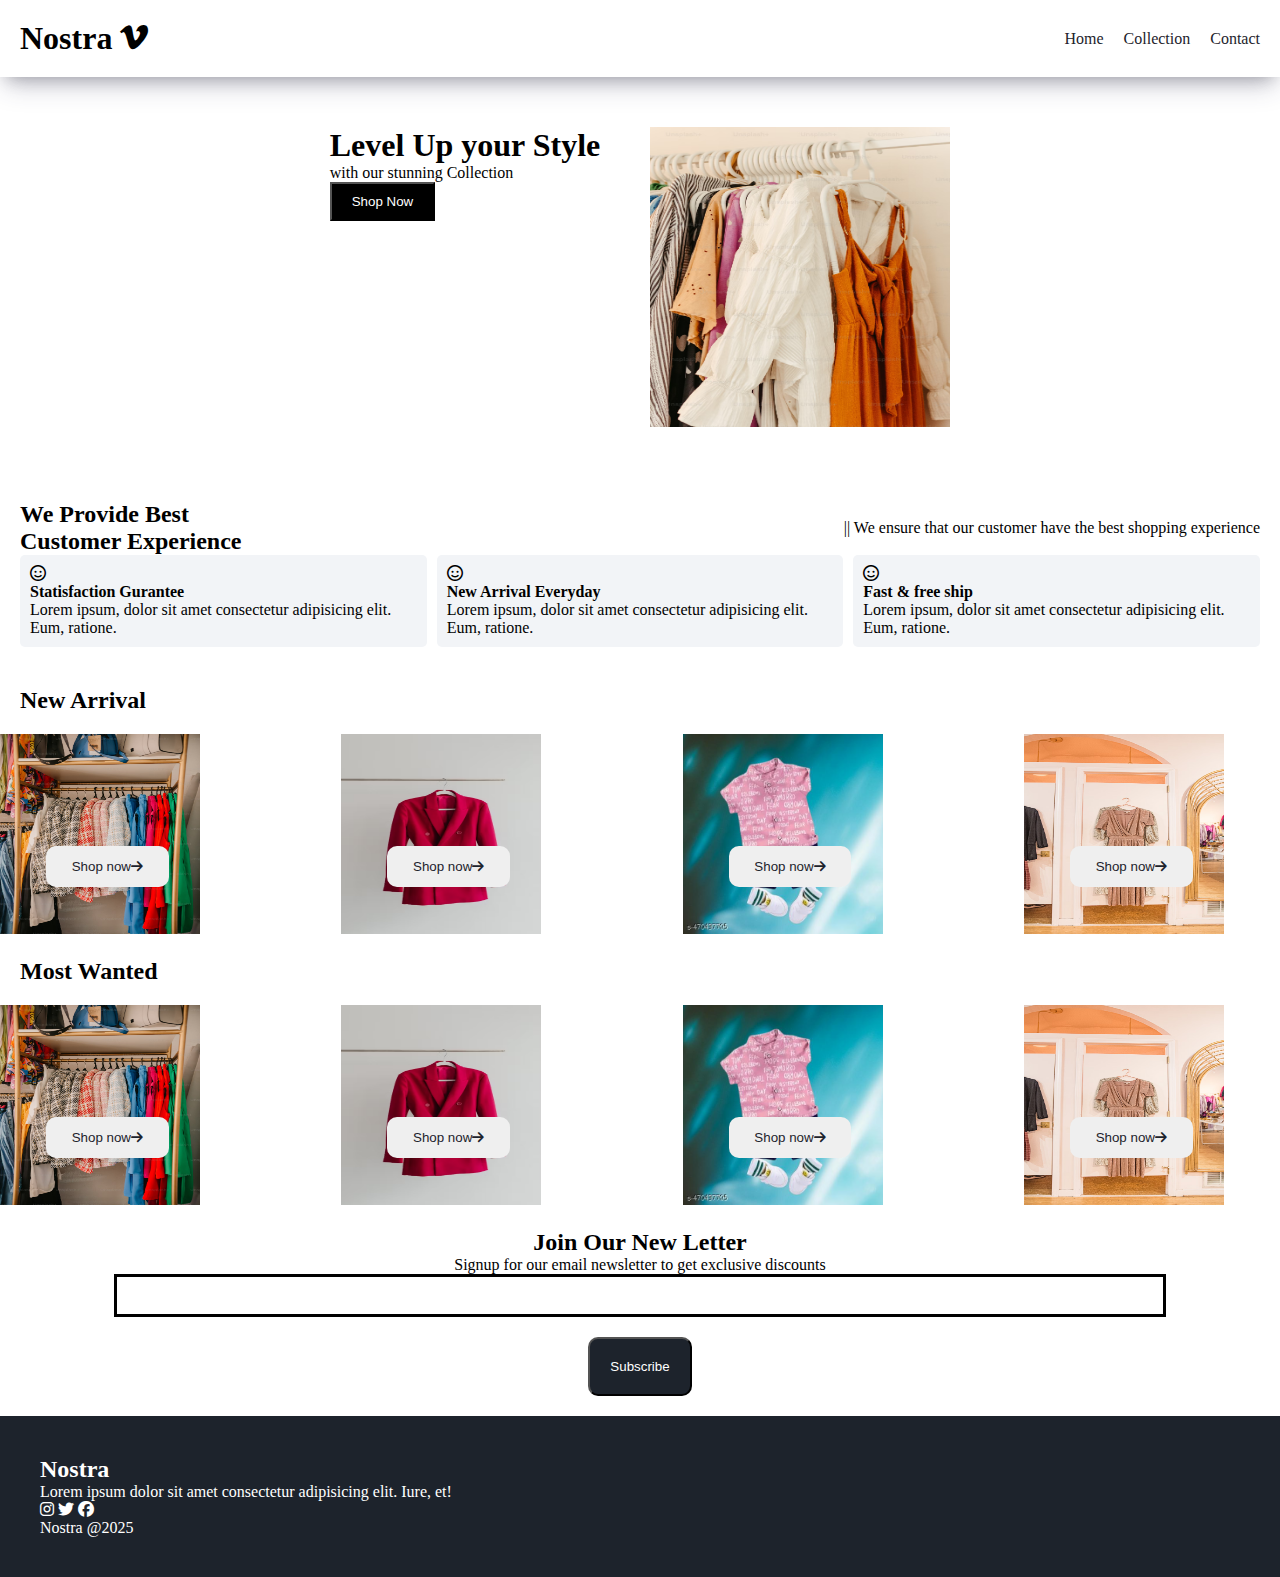
<file: index.html>
<!DOCTYPE html>
<html lang="en">

<head>
    <meta charset="UTF-8">
    <meta name="viewport" content="width=device-width, initial-scale=1.0">
    <title>Nostra</title>
    <!-- Google font -->
    <link rel="preconnect" href="https://fonts.googleapis.com">
    <link rel="preconnect" href="https://fonts.gstatic.com" crossorigin>
    <link
        href="https://fonts.googleapis.com/css2?family=Poppins:ital,wght@0,100;0,200;0,300;0,400;0,500;0,600;0,700;0,800;0,900;1,100;1,200;1,300;1,400;1,500;1,600;1,700;1,800;1,900&family=Ubuntu:ital,wght@0,300;0,400;0,500;0,700;1,300;1,400;1,500;1,700&display=swap"
        rel="stylesheet">

    <!-- my-css -->
    <link rel="stylesheet" href="./style.css">

    <!-- font-awesome -->
    <link rel="stylesheet" href="https://cdnjs.cloudflare.com/ajax/libs/font-awesome/6.7.2/css/all.min.css"
        integrity="sha512-Evv84Mr4kqVGRNSgIGL/F/aIDqQb7xQ2vcrdIwxfjThSH8CSR7PBEakCr51Ck+w+/U6swU2Im1vVX0SVk9ABhg=="
        crossorigin="anonymous" referrerpolicy="no-referrer" />
</head>

<body>
    <nav class="navbar">
        <h1>Nostra <i class="fa-brands fa-vimeo-v"></i></h1>
        <div class="navbar-links">
            <p class="navbar-link"><a href="./index.html">Home</a></p>
            <p class="navbar-link"><a href="./collection.html">Collection</a></p>
            <p class="navbar-link"><a href="./contant.html">Contact</a></p>
        </div>

        <div  class="navbar-menu-toggle">
            <i onClick="openSlideBar()" class="fa-solid fa-bars"></i>
       </div>
 </nav>




 <!-- side navbar -->
  <div  class="side-navbar">
    <p style="text-align: right;" >
    <i  onClick="closeSlideBar()" class="fa-solid fa-xmark"></i>
</p>

<div class="side-navbar-links">
    <p class="side-navbar-link"><a href="">Home</a></p>
    <p class="side-navbar-link"><a href="">About</a></p>
    <p class="side-navbar-link"><a href="">Contact</a></p>
</div>
  </div>

  <!-- header -->
   <div class="header">
      <div>
        <h1>Level Up your Style</h1>
        <p> with our stunning Collection</p>
        <button class="header-button">Shop Now</button>
      </div>
      <div>
        <img class="header-img" src="./img1.avif" width="300px" height="300px" >
      </div>
 </div>

 <!-- Service -->
    <div class="service">
        <div class="service-container-1">
            <div>
                <h2>We Provide Best</h2>
                <h2>Customer Experience</h2>
            </div>
         <div>
            <p>|| We ensure that our customer have the best shopping experience</p>
         </div>
        </div>
  <div class="service-container-2">
         <div>
            <i class="fa-regular fa-face-smile"></i>
            <h4>Statisfaction Gurantee</h4>
            <p>Lorem ipsum, dolor sit amet consectetur adipisicing elit. Eum, ratione.</p>
         </div>

         <div>
            <i class="fa-regular fa-face-smile"></i>
            <h4>New Arrival Everyday</h4>
            <p>Lorem ipsum, dolor sit amet consectetur adipisicing elit. Eum, ratione.</p>
         </div>

         <div>
            <i class="fa-regular fa-face-smile"></i>
            <h4>Fast & free ship</h4>
            <p>Lorem ipsum, dolor sit amet consectetur adipisicing elit. Eum, ratione.</p>
         </div>
</div>
    </div>
<!-- arrival -->
 <div >
    <h2 style="padding: 20px;">New Arrival</h2>
    <div class="new-arrival">
        <div class="new-arrival-container">
            <img src="./img2.avif" width="200px" height="200px" alt="">
            <button>Shop now<i class="fa-solid fa-arrow-right"></i></button>

        </div>

        <div class="new-arrival-container">
            <img src="./img3.avif" width="200px" height="200px" alt="">
            <button>Shop now<i class="fa-solid fa-arrow-right"></i></button>

        </div>

        <div class="new-arrival-container">
            <img src="./img4.jpg" width="200px" height="200px" alt="">
            <button>Shop now<i class="fa-solid fa-arrow-right"></i></button>

        </div>

        <div class="new-arrival-container">
            <img src="./img6.avif" width="200px" height="200px" alt="">
            <button>Shop now<i class="fa-solid fa-arrow-right"></i></button>

        </div>

    </div>

</div>

<!-- Most wanted -->
<div >
    <h2 style="padding: 20px;">Most Wanted</h2>
    <div class="new-arrival">
        <div class="new-arrival-container">
            <img src="./img2.avif" width="200px" height="200px" alt="">
            <button>Shop now<i class="fa-solid fa-arrow-right"></i></button>

        </div>

        <div class="new-arrival-container">
            <img src="./img3.avif" width="200px" height="200px" alt="">
            <button>Shop now<i class="fa-solid fa-arrow-right"></i></button>

        </div>

        <div class="new-arrival-container">
            <img src="./img4.jpg" width="200px" height="200px" alt="">
            <button>Shop now<i class="fa-solid fa-arrow-right"></i></button>

        </div>

        <div class="new-arrival-container">
            <img src="./img6.avif" width="200px" height="200px" alt="">
            <button>Shop now<i class="fa-solid fa-arrow-right"></i></button>

        </div>

    </div>

</div>

<!-- News -->
<div class="news">
    <h2>Join Our New Letter</h2>
    <p> Signup for our email newsletter to get exclusive discounts</p>

   <div>
    <input type="text" class="search">
   </div>

   <div>
    <button>Subscribe</button>
   </div>

</div>
<!-- Footer -->
 <div class="footer">
    <div class="footer-container">
        <div class="footer-box-1">
            <h2 class="headingText">Nostra</h2>
            <p>Lorem ipsum dolor sit amet consectetur adipisicing elit. Iure, et!</p>
<div class="footer-icon-container">
    <i class="fa-brands fa-instagram" style="color:white" ></i>
    <i class="fa-brands fa-twitter" style="color:white" ></i>
    <i class="fa-brands fa-facebook" style="color:white" ></i>


</div>
        </div>

    </div>
<p> Nostra @2025 </p>
 </div>

  <script src="./index.js"></script>
</body>

</html>
</file>
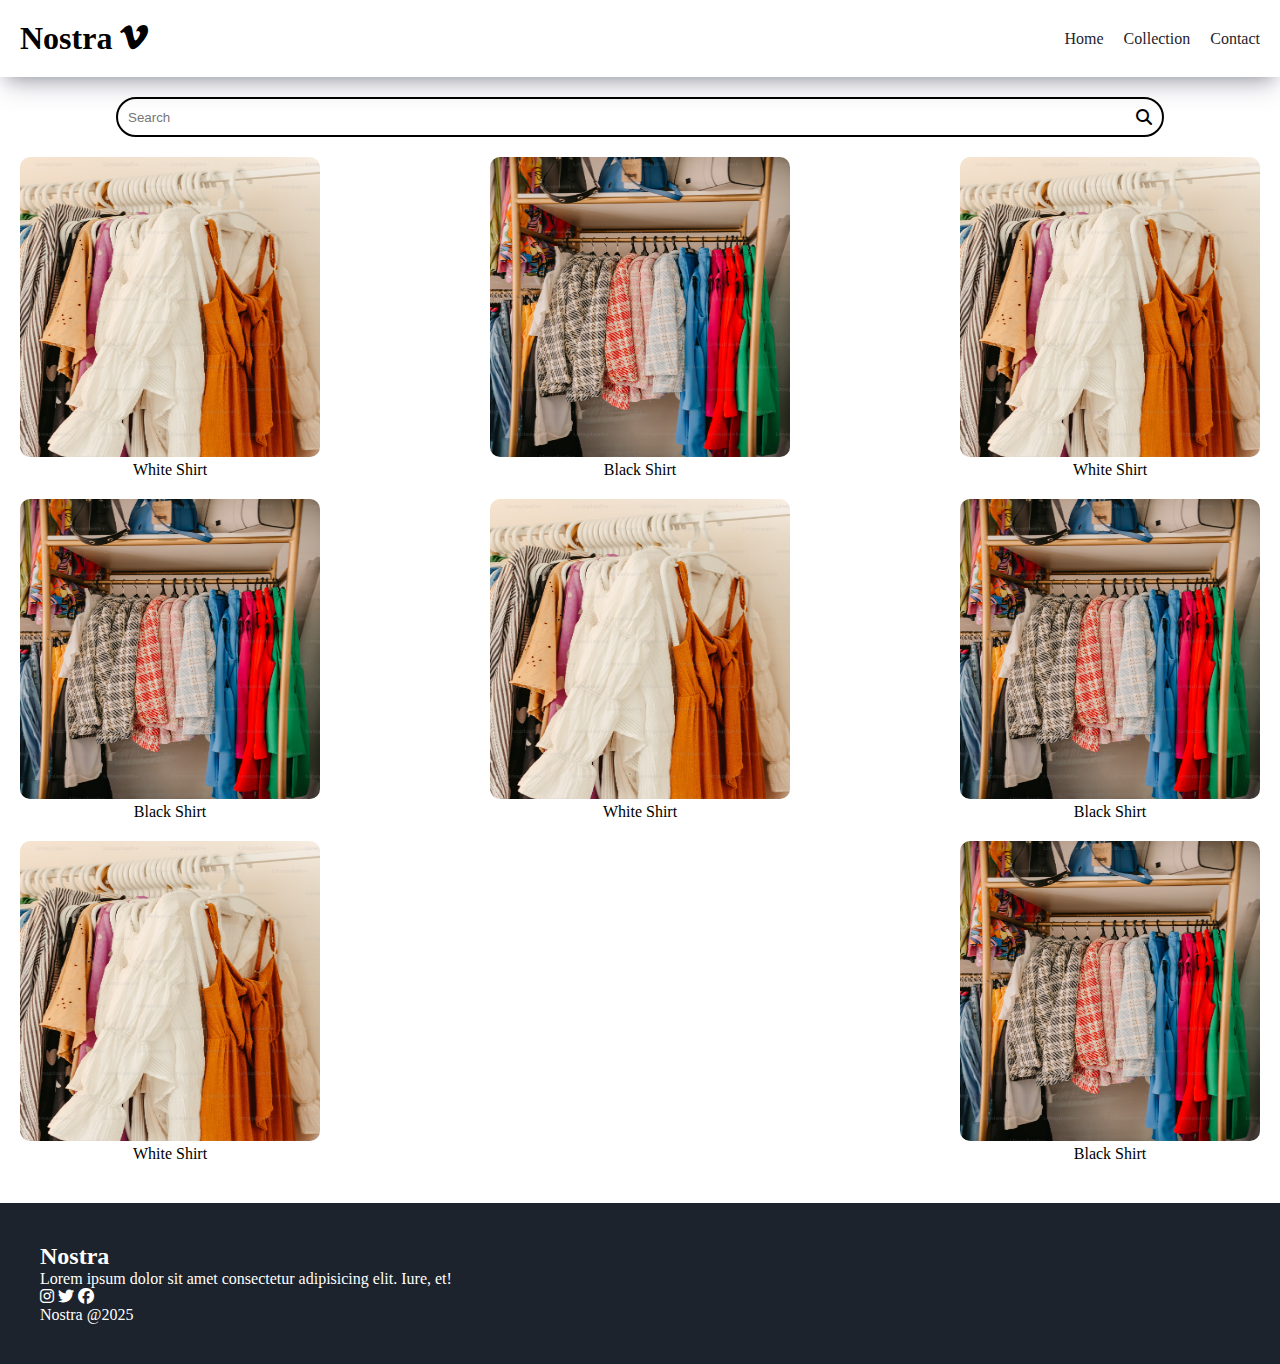
<file: collection.html>
<!DOCTYPE html>
<html lang="en">

<head>
    <meta charset="UTF-8">
    <meta name="viewport" content="width=device-width, initial-scale=1.0">
    <title>Nostra</title>
    <!-- Google font -->
    <link rel="preconnect" href="https://fonts.googleapis.com">
    <link rel="preconnect" href="https://fonts.gstatic.com" crossorigin>
    <link
        href="https://fonts.googleapis.com/css2?family=Poppins:ital,wght@0,100;0,200;0,300;0,400;0,500;0,600;0,700;0,800;0,900;1,100;1,200;1,300;1,400;1,500;1,600;1,700;1,800;1,900&family=Ubuntu:ital,wght@0,300;0,400;0,500;0,700;1,300;1,400;1,500;1,700&display=swap"
        rel="stylesheet">

    <!-- my-css -->
    <link rel="stylesheet" href="./style.css">

    <!-- font-awesome -->
    <link rel="stylesheet" href="https://cdnjs.cloudflare.com/ajax/libs/font-awesome/6.7.2/css/all.min.css"
        integrity="sha512-Evv84Mr4kqVGRNSgIGL/F/aIDqQb7xQ2vcrdIwxfjThSH8CSR7PBEakCr51Ck+w+/U6swU2Im1vVX0SVk9ABhg=="
        crossorigin="anonymous" referrerpolicy="no-referrer" />
</head>

<body>
    <!-- navbar -->
    <nav class="navbar">
        <h1>Nostra <i class="fa-brands fa-vimeo-v"></i></h1>
        <div class="navbar-links">
            <p class="navbar-link"><a href="./index.html">Home</a></p>
            <p class="navbar-link"><a href="./collection.html">Collection</a></p>
            <p class="navbar-link"><a href="./contant.html">Contact</a></p>
        </div>

        <div  class="navbar-menu-toggle">
            <i onClick="openSlideBar()" class="fa-solid fa-bars"></i>
       </div>
 </nav>


  <!-- product -->
  <div class="product-section">
    <from class="product-search">
        <input type="text" id="search" placeholder="Search">
        <i class="fa-solid fa-magnifying-glass"></i>
    </from>

<div class="products" id="products">
    <div class="product-box">
     <img src="img1.avif" width="300px" height="300px" >
     <p>White Shirt</p>
    </div>

    <div class="product-box">
        <img src="img2.avif" width="300px" height="300px" >
        <p>Black Shirt</p>
       </div>

       <div class="product-box">
        <img src="img1.avif" width="300px" height="300px" >
        <p>White Shirt</p>
       </div>
   
       <div class="product-box">
           <img src="img2.avif" width="300px" height="300px" >
           <p>Black Shirt</p>
          </div>

          <div class="product-box">
            <img src="img1.avif" width="300px" height="300px" >
            <p>White Shirt</p>
           </div>
       
           <div class="product-box">
               <img src="img2.avif" width="300px" height="300px" >
               <p>Black Shirt</p>
              </div>

              <div class="product-box">
                <img src="img1.avif" width="300px" height="300px" >
                <p>White Shirt</p>
               </div>
           
               <div class="product-box">
                   <img src="img2.avif" width="300px" height="300px" >
                   <p>Black Shirt</p>
                  </div>
</div>

   </div>


 <!-- Footer -->
 <div class="footer">
    <div class="footer-container">
        <div class="footer-box-1">
            <h2 class="headingText">Nostra</h2>
            <p>Lorem ipsum dolor sit amet consectetur adipisicing elit. Iure, et!</p>
<div class="footer-icon-container">
    <i class="fa-brands fa-instagram" style="color:white" ></i>
    <i class="fa-brands fa-twitter" style="color:white" ></i>
    <i class="fa-brands fa-facebook" style="color:white" ></i>


</div>
        </div>

    </div>
<p> Nostra @2025 </p>
 </div>

  <script src="./collection.js"></script>
</body>

</html>
</file>
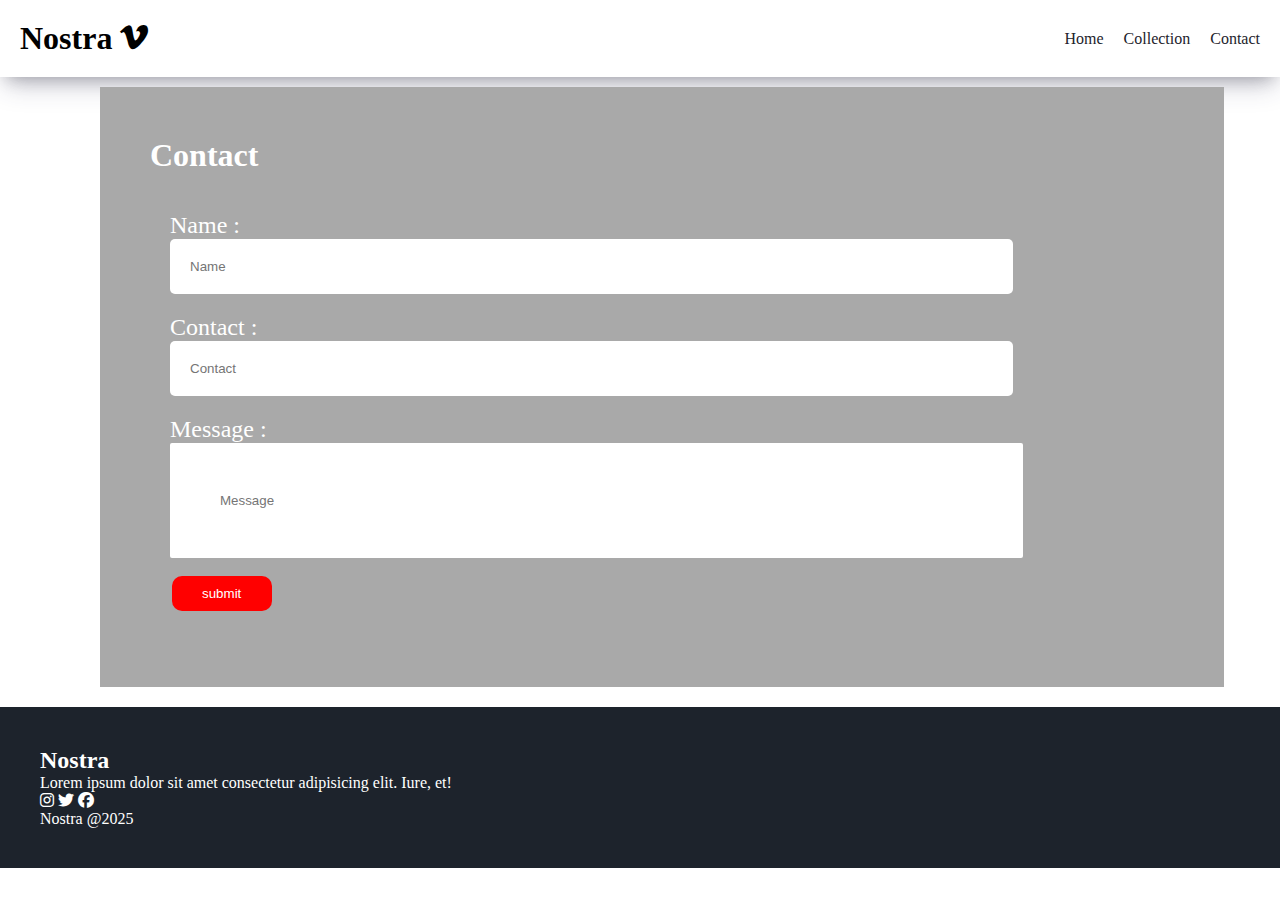
<file: contant.html>
<!DOCTYPE html>
<html lang="en">

<head>
    <meta charset="UTF-8">
    <meta name="viewport" content="width=device-width, initial-scale=1.0">
    <title>Nostra</title>
    <!-- Google font -->
    <link rel="preconnect" href="https://fonts.googleapis.com">
    <link rel="preconnect" href="https://fonts.gstatic.com" crossorigin>
    <link
        href="https://fonts.googleapis.com/css2?family=Poppins:ital,wght@0,100;0,200;0,300;0,400;0,500;0,600;0,700;0,800;0,900;1,100;1,200;1,300;1,400;1,500;1,600;1,700;1,800;1,900&family=Ubuntu:ital,wght@0,300;0,400;0,500;0,700;1,300;1,400;1,500;1,700&display=swap"
        rel="stylesheet">

    <!-- my-css -->
    <link rel="stylesheet" href="./style.css">

    <!-- font-awesome -->
    <link rel="stylesheet" href="https://cdnjs.cloudflare.com/ajax/libs/font-awesome/6.7.2/css/all.min.css"
        integrity="sha512-Evv84Mr4kqVGRNSgIGL/F/aIDqQb7xQ2vcrdIwxfjThSH8CSR7PBEakCr51Ck+w+/U6swU2Im1vVX0SVk9ABhg=="
        crossorigin="anonymous" referrerpolicy="no-referrer" />
</head>

<body>
    <nav class="navbar">
        <h1>Nostra <i class="fa-brands fa-vimeo-v"></i></h1>
        <div class="navbar-links">
            <p class="navbar-link"><a href="./index.html">Home</a></p>
            <p class="navbar-link"><a href="./collection.html">Collection</a></p>
            <p class="navbar-link"><a href="./contant.html">Contact</a></p>
        </div>

        <div  class="navbar-menu-toggle">
            <i onClick="openSlideBar()" class="fa-solid fa-bars"></i>
       </div>
 </nav>




 <!-- side navbar -->
  <div  class="side-navbar">
    <p style="text-align: right;" >
    <i  onClick="closeSlideBar()" class="fa-solid fa-xmark"></i>
</p>

<div class="side-navbar-links">
    <p class="side-navbar-link"><a href="">Home</a></p>
    <p class="side-navbar-link"><a href="">About</a></p>
    <p class="side-navbar-link"><a href="">Contact</a></p>
</div>
  </div>


  <!-- contact -->
   <div class="contant-container">
    <h1 style="color: white;">Contact</h1>
    <br>
    <form class="contact-form">
        <p>Name :</p>
           <input class="input" type="text" placeholder="Name">
            </form>

            <form class="contact-form">
                <p>Contact :</p>
                   <input  class="input" type="text" placeholder="Contact">
                    </form>
                    <form class="contact-form">
                        <p>Message :</p>
                           <input class="input-message" type="text" placeholder="Message">
                            </form>
                            <br>
         <button class="input-button">submit</button>                            

   </div>






  <!-- Footer -->
 <div class="footer">
    <div class="footer-container">
        <div class="footer-box-1">
            <h2 class="headingText">Nostra</h2>
            <p>Lorem ipsum dolor sit amet consectetur adipisicing elit. Iure, et!</p>
<div class="footer-icon-container">
    <i class="fa-brands fa-instagram" style="color:white" ></i>
    <i class="fa-brands fa-twitter" style="color:white" ></i>
    <i class="fa-brands fa-facebook" style="color:white" ></i>


</div>
        </div>

    </div>
<p> Nostra @2025 </p>
 </div>

  <script src="./index.js"></script>
</body>

</html>
</file>
<file: style.css>
*{
    padding:0;
    margin: 0;
 }
 body{
    .ubuntu-light {
        font-family: "Ubuntu", sans-serif;
        font-weight: 300;
        font-style: normal;
      }
 }
 .navbar{
    display: flex;
     justify-content: space-between;
     align-items: center;
     padding: 20px;
     box-shadow: rgba(50, 50, 93, 0.25) 0px 13px 27px -5px, rgba(0, 0, 0, 0.3) 0px 8px 16px -8px;
 }
 .navbar-links{
    display: flex;
    column-gap: 20px;
 }
 .navbar-links a{
    text-decoration: none;
    color: #1D232c;
 }
 .navbar-links a:hover{
    text-decoration: underline;
    color: #1D232c;

 }
 .navbar-menu-toggle{
    display:none;
 }
/* side navbar */
.side-navbar{
    background-color: #1D232c;
    width: 50%;
    position:fixed;
    top:0;
    left:-60%;
    height:100%;
    color: white;
    padding: 20px;
    transition: 2s;

  }

  
 .side-navbar-link 
 {
    margin-bottom: 30px;
   }

   .side-navbar-links a{
      color:white;
      text-decoration: none;
      
   }

 .side-navbar-links a:hover{
    text-decoration: underline;
    
 }

 /* header */
 .header
 {
    justify-content: center;
    display:flex;
    gap: 50px;
    padding: 50px;
 }
 .header-button
 {
      padding-left: 20px;
      padding-top: 10px;
      padding-bottom: 10px;
      padding-right: 20px;
      background-color: black;
      color: white;
 }

 /* service */

.service
{
    padding: 20px;
}
.service-container-1{
    display: flex;
    justify-content: space-between;
    align-items: center;
}
.service-container-2{
    display: flex;
    justify-content: space-between;
    align-items: center;
    gap: 10px;

}

.service-container-2 div{
    background-color: #f2f4f7;
    border-radius: 5px;
    padding: 10px;
}

/* new-arrival */
.new-arrival{
   display: flex;
   justify-content: space-between;
   flex-wrap: wrap;

}
.new-arrival-container{
position: relative;
flex-basis: 20%;
}

.new-arrival button{
   padding-left:10%;
   padding-right:10% ;
   padding-top:5% ;
   padding-bottom: 5%;
   margin-top: 10px;
   color: #1D232c;
   position: absolute;
   top: 50%;
   left: 18%;
   border-radius: 10px;
   border: none;
}

/* news */
.news{
   display:flex;
   flex-direction: column;
   align-items: center;
   margin-top: 20px;
}
.news input{
   padding:11px;
   width: 80vw;
   margin-bottom:10px;
   border: solid black 3px;
}

.news button{
   margin-top: 10px;
   color: white;
   background-color: #1D232c;
   border-radius: 10px;
   padding: 20px;
}
/* Footer */
.footer{
   margin-top: 20px;
   background-color: #1D232c;
   color: white;
   padding: 40px;
}

.product-section{
   margin-top: 20px;
}

.product-search{
   width: 80%;
   border: solid black 2px;
   border-radius: 20px;
   display: flex;
   justify-content: space-between;
   align-items: center;
   padding: 10px;
   margin: auto;
}
.product-search input{
   border: none;
   background-color: transparent;
   width: 100%;
}

.product-search input:focus{
   outline:none;
}

.products{
   padding: 20px;
   display: flex;
   gap: 20px;
   flex-wrap: wrap;
   justify-content: space-between;
}

.product-box{
   text-align: center;
   flex-basis: 20%;

}
.product-box img{
   border-radius: 10px;
}
.contant-container{
   background-color: darkgray;
   width: 80%;
   justify-content: center;
 text-align: center;
 margin-left: 100px;
 margin-top: 10px;
 margin-left: 100px;
 margin-bottom: 10px;
 height: 500px;
 padding: 50px;
}
.contant-container h1{
   text-align: left;
   
}
.contact-form {
   color: white;
   text-align: left;
   margin-top: 20px;
   margin-left: 20px;
   font-size:1.5rem ; 
}
.input{
   padding: 20px;
   width: 80%;
   border: none;
   border-radius: 5px;
}
 .input-message{
   padding: 50px;
   width: 75%;
   border: none;
   border-radius: 2px;

 }
 .input-button{
   background-color: red;
   color: white;
   padding: 10px;
   border: none;
   border-radius: 10px;
   width: 100px;
   position: relative;
   right: 43%;
  
   
 }


 /* media quries */

 @media screen and (max-width:700px) {
    .navbar-menu-toggle{
        display:block;
     }
     .navbar-links{
        display: none;
     }
     .header-img{
        display: none;
     }
     .service-container-1{
        display: none;
     }
     .service-container-2{
        flex-direction: column;
     }
    
 }
</file>
